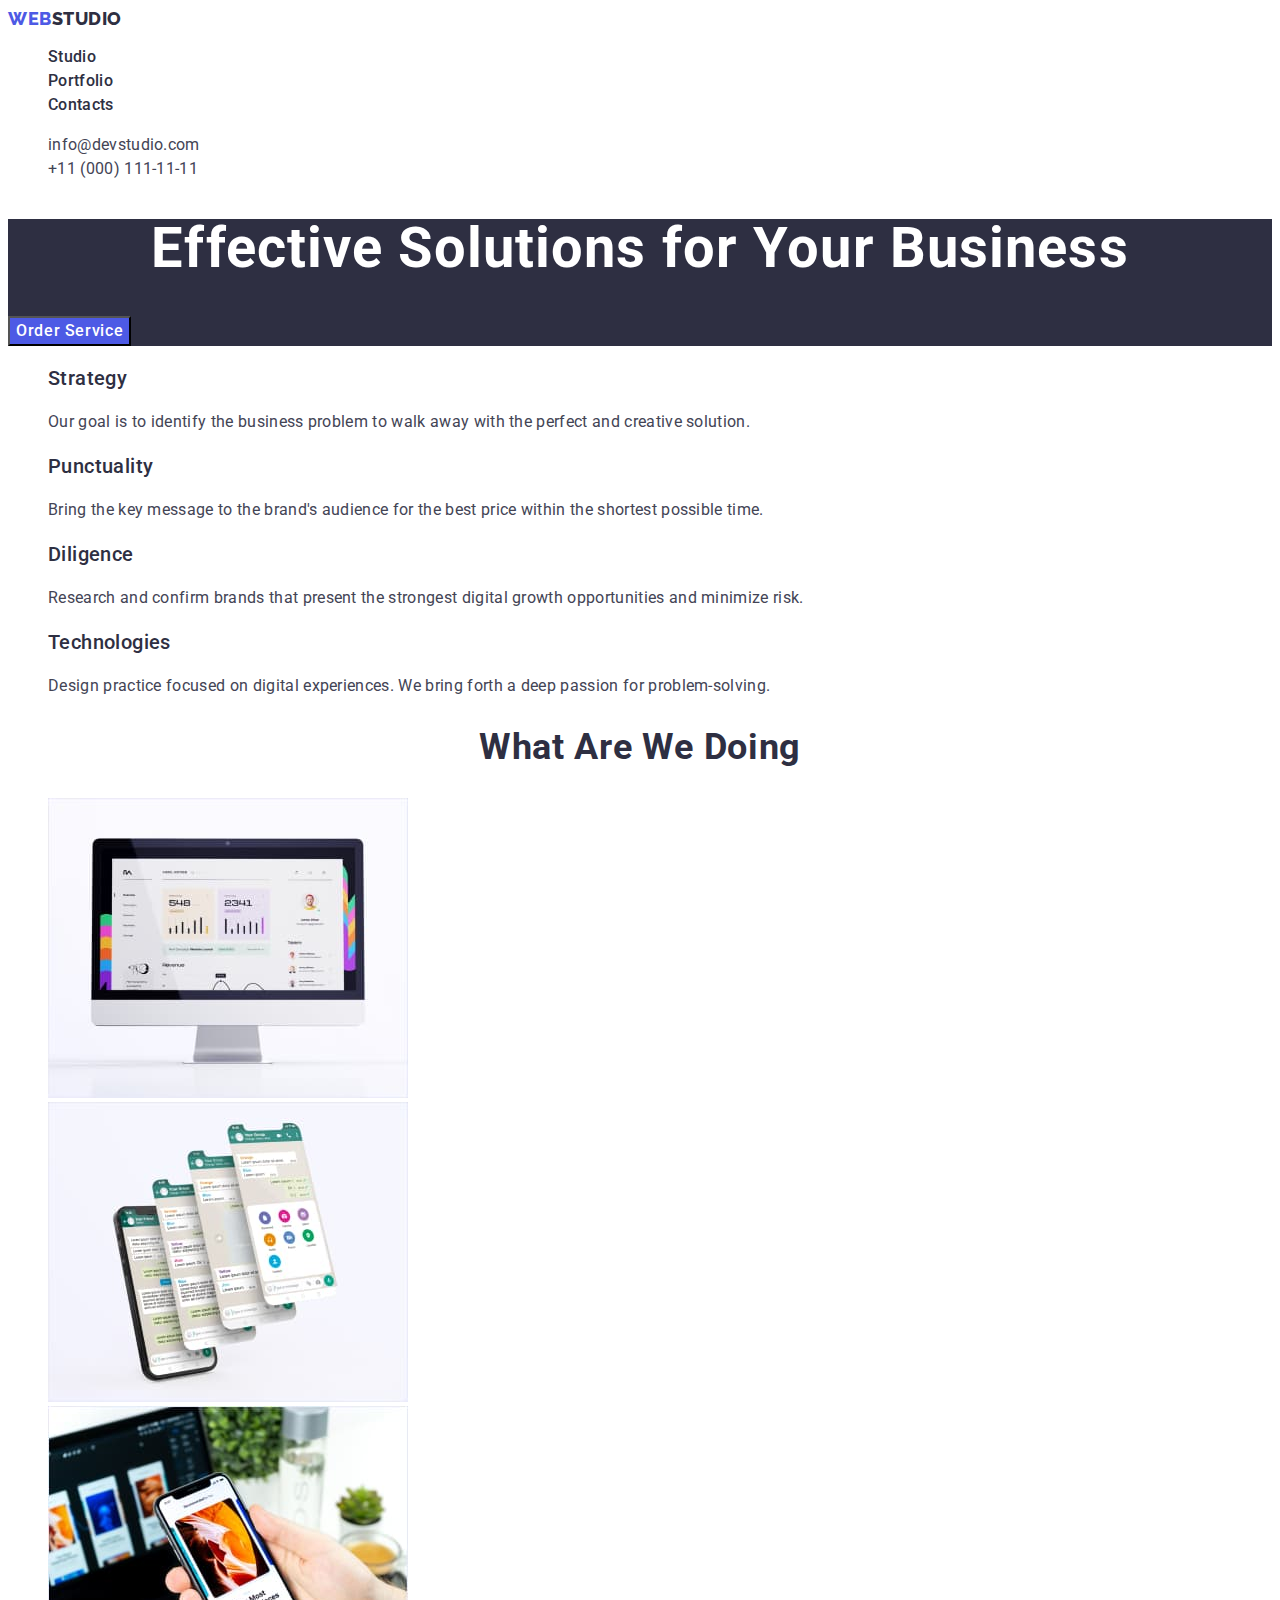
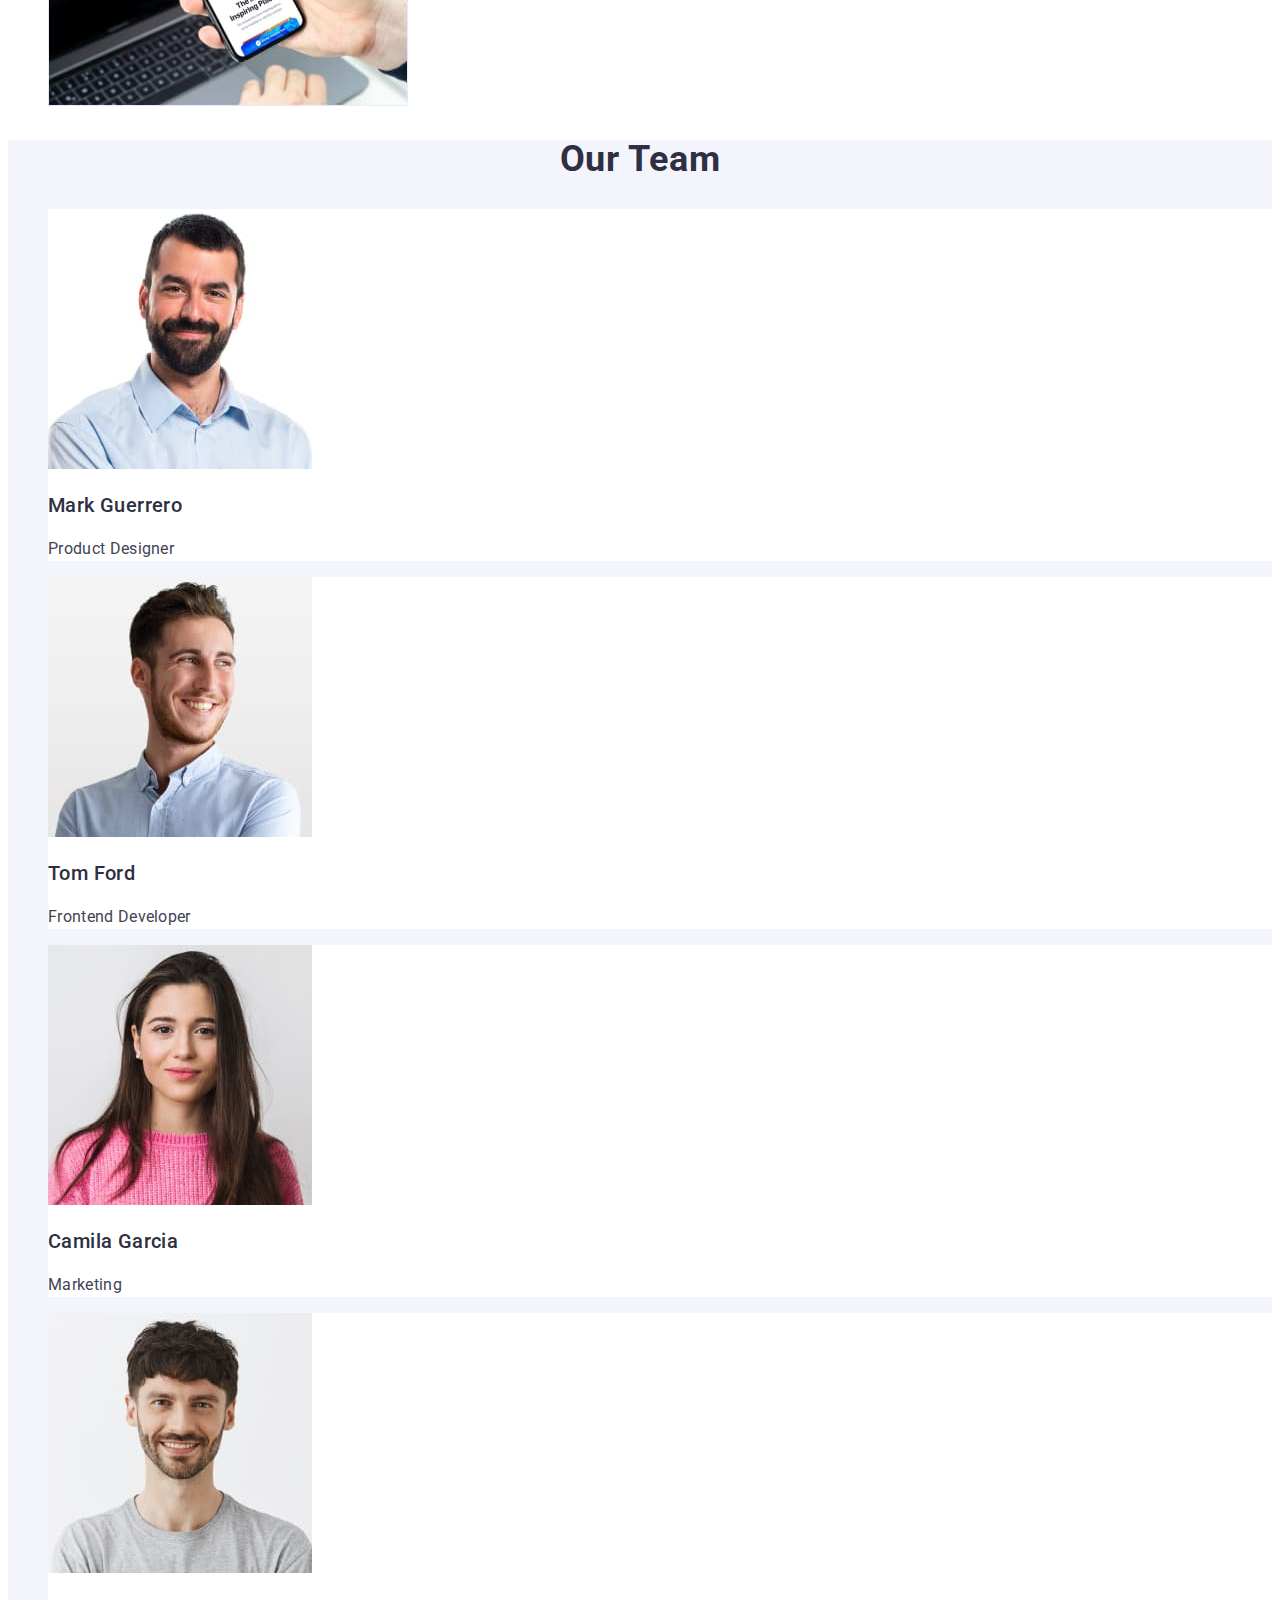
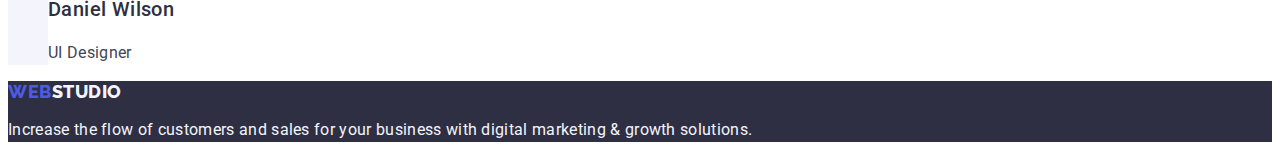
<file: index.html>
<!DOCTYPE html>
<html lang="en">
  <head>
    <meta charset="UTF-8" />
    <meta http-equiv="X-UA-Compatible" content="IE=edge" />
    <meta name="viewport" content="width=device-width, initial-scale=1.0" />
    <link rel="preconnect" href="https://fonts.googleapis.com" />
    <link rel="preconnect" href="https://fonts.gstatic.com" crossorigin />
    <link
      href="https://fonts.googleapis.com/css2?family=Raleway:wght@800&family=Roboto:wght@400;500;700&display=swap"
      rel="stylesheet"
    />
    <title>Web Studio</title>
    <link rel="stylesheet" href="./css/styles.css" />
  </head>
  <body>
    <header class="header">
      <nav class="header-nav">
        <a href="./index.html" class="header-logo link"
          >Web<span class="header-logo-dark">Studio</span></a
        >
        <ul class="header-menu list">
          <li class="header-menu-item">
            <a class="header-menu-link link" href="./index.html">Studio</a>
          </li>
          <li class="header-menu-item">
            <a href="./portfolio.html" class="header-menu-link link"
              >Portfolio</a
            >
          </li>
          <li class="header-menu-item">
            <a href="" class="header-menu-link link">Contacts</a>
          </li>
        </ul>
      </nav>
      <address class="address">
        <ul class="address-list list">
          <li class="address-list-item">
            <a href="mailto:info@devstudio.com" class="address-list-link link"
              >info@devstudio.com</a
            >
          </li>
          <li class="address-list-item">
            <a href="tel:+110001111111" class="address-list-link link"
              >+11 (000) 111-11-11</a
            >
          </li>
        </ul>
      </address>
    </header>

    <main>
      <section class="hero">
        <h1 class="hero-title">Effective Solutions for Your Business</h1>
        <button class="hero-button button-active" type="button">
          Order Service
        </button>
      </section>
      <section class="points">
        <h2 hidden>main points</h2>

        <ul class="list">
          <li class="points-list-item">
            <h3 class="points-list-item-title">Strategy</h3>
            <p class="points-list-item-paragraph">
              Our goal is to identify the business problem to walk away with the
              perfect and creative solution.
            </p>
          </li>
          <li class="points-list-item">
            <h3 class="points-list-item-title">Punctuality</h3>
            <p class="points-list-item-paragraph">
              Bring the key message to the brand's audience for the best price
              within the shortest possible time.
            </p>
          </li>
          <li class="points-list-item">
            <h3 class="points-list-item-title">Diligence</h3>
            <p class="points-list-item-paragraph">
              Research and confirm brands that present the strongest digital
              growth opportunities and minimize risk.
            </p>
          </li>
          <li class="points-list-item">
            <h3 class="points-list-item-title">Technologies</h3>
            <p class="points-list-item-paragraph">
              Design practice focused on digital experiences. We bring forth a
              deep passion for problem-solving.
            </p>
          </li>
        </ul>
      </section>
      <section class="doing">
        <h2 class="doing-title">What are we doing</h2>
        <ul class="doing-list list">
          <li class="doing-list-item">
            <img
              src="./images/img1.jpg"
              alt="monitor"
              width="360"
              height="300"
            />
          </li>
          <li class="doing-list-item">
            <img
              src="./images/img2.jpg"
              alt="mobile phone with alot of windows"
              width="360"
              height="300"
            />
          </li>
          <li class="doing-list-item">
            <img
              src="./images/img3.jpg"
              alt="mobile phone in front of laptop"
              width="360"
              height="300"
            />
          </li>
        </ul>
      </section>
      <section class="team">
        <h2 class="team-title">Our Team</h2>
        <ul class="team-list list">
          <li class="team-list-item">
            <img
              src="./images/team-card1.jpg"
              alt="Mark Guerrero photo"
              width="264"
              height="260"
            />
            <h3 class="team-subtitle">Mark Guerrero</h3>
            <p class="team-paragraph">Product Designer</p>
          </li>
          <li class="team-list-item">
            <img
              src="./images/team-card2.jpg"
              alt="Tom Ford photo"
              width="264"
              height="260"
            />
            <h3 class="team-subtitle">Tom Ford</h3>
            <p class="team-paragraph">Frontend Developer</p>
          </li>
          <li class="team-list-item">
            <img
              src="./images/team-card3.jpg"
              alt="Camila Garcia photo"
              width="264"
              height="260"
            />
            <h3 class="team-subtitle">Camila Garcia</h3>
            <p class="team-paragraph">Marketing</p>
          </li>
          <li class="team-list-item">
            <img
              src="./images/team-card4.jpg"
              alt="Daniel Wilson photo"
              width="264"
              height="260"
            />
            <h3 class="team-subtitle">Daniel Wilson</h3>
            <p class="team-paragraph">UI Designer</p>
          </li>
        </ul>
      </section>
    </main>

    <footer class="footer">
      <a class="header-logo link" href="./index.html"
        >Web<span class="footer-logo-white">Studio</span></a
      >
      <p class="footer-paragraph">
        Increase the flow of customers and sales for your business with digital
        marketing & growth solutions.
      </p>
    </footer>
  </body>
</html>
</file>
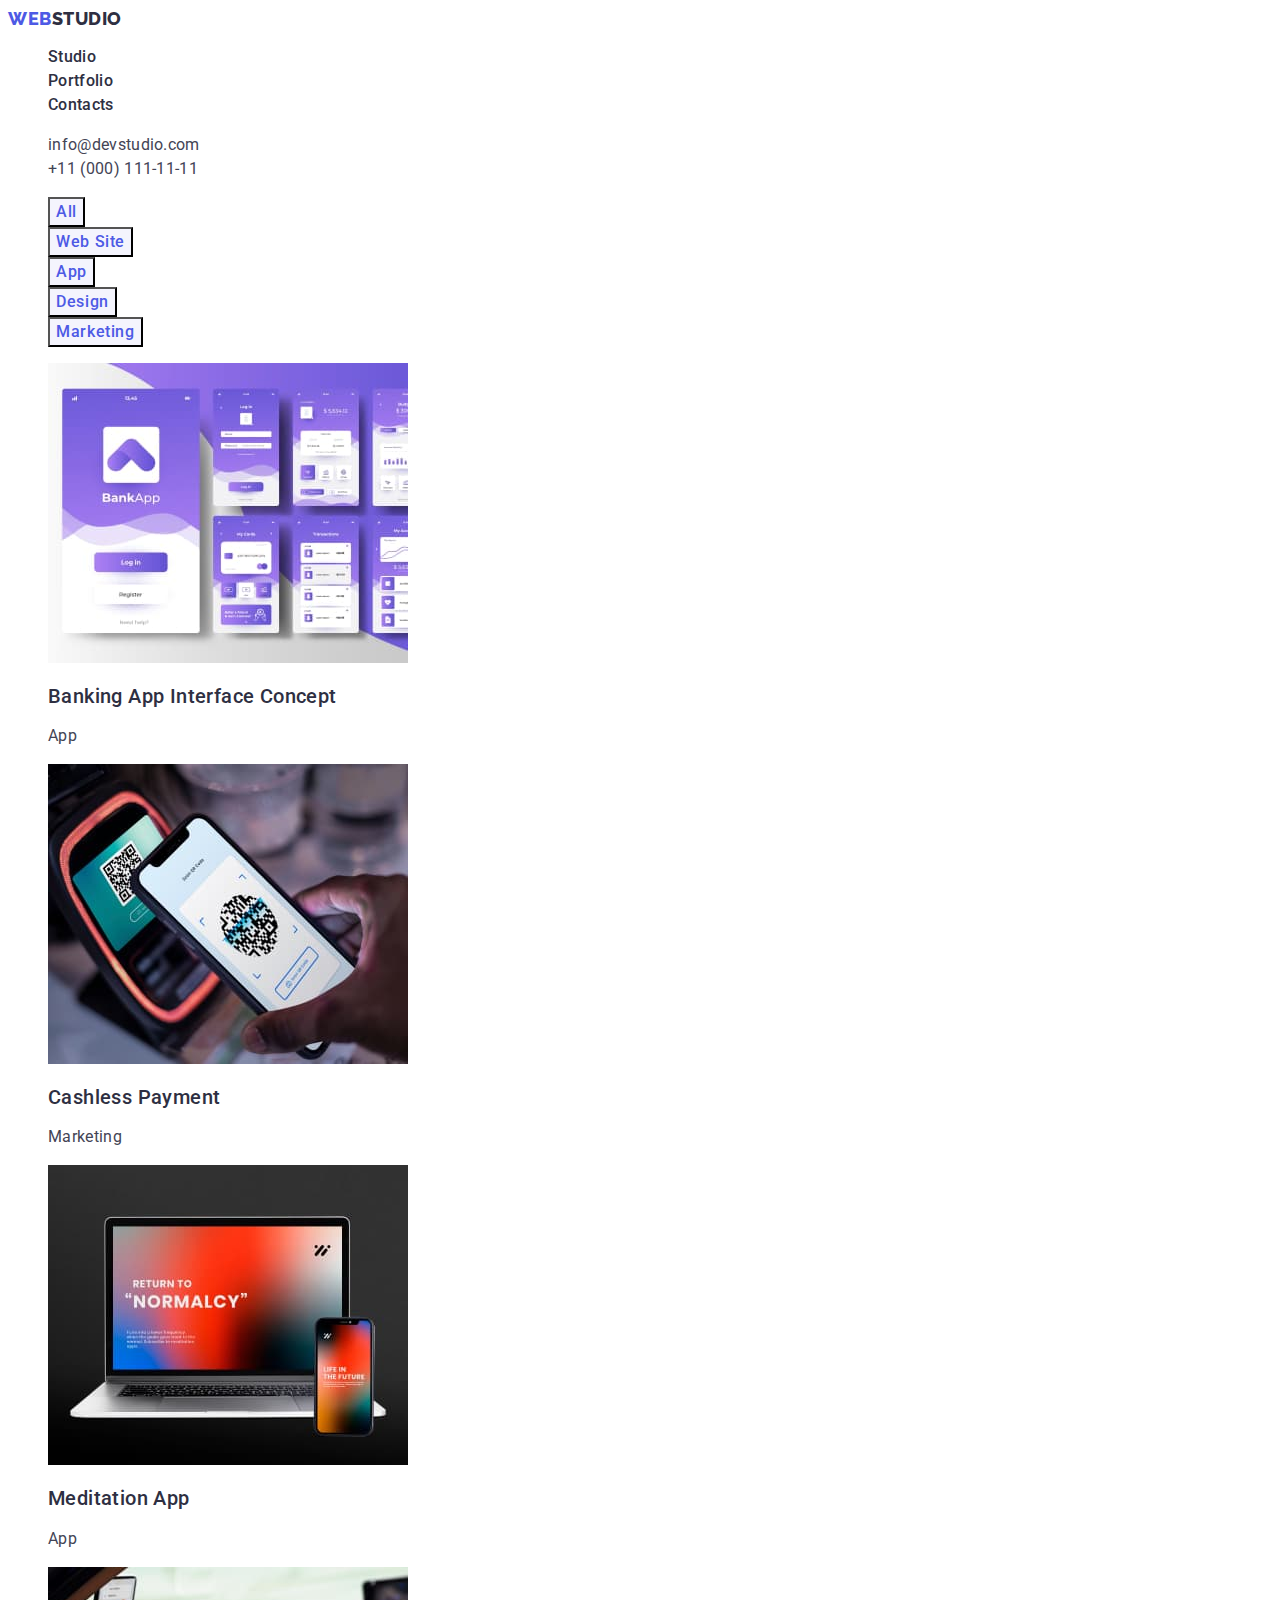
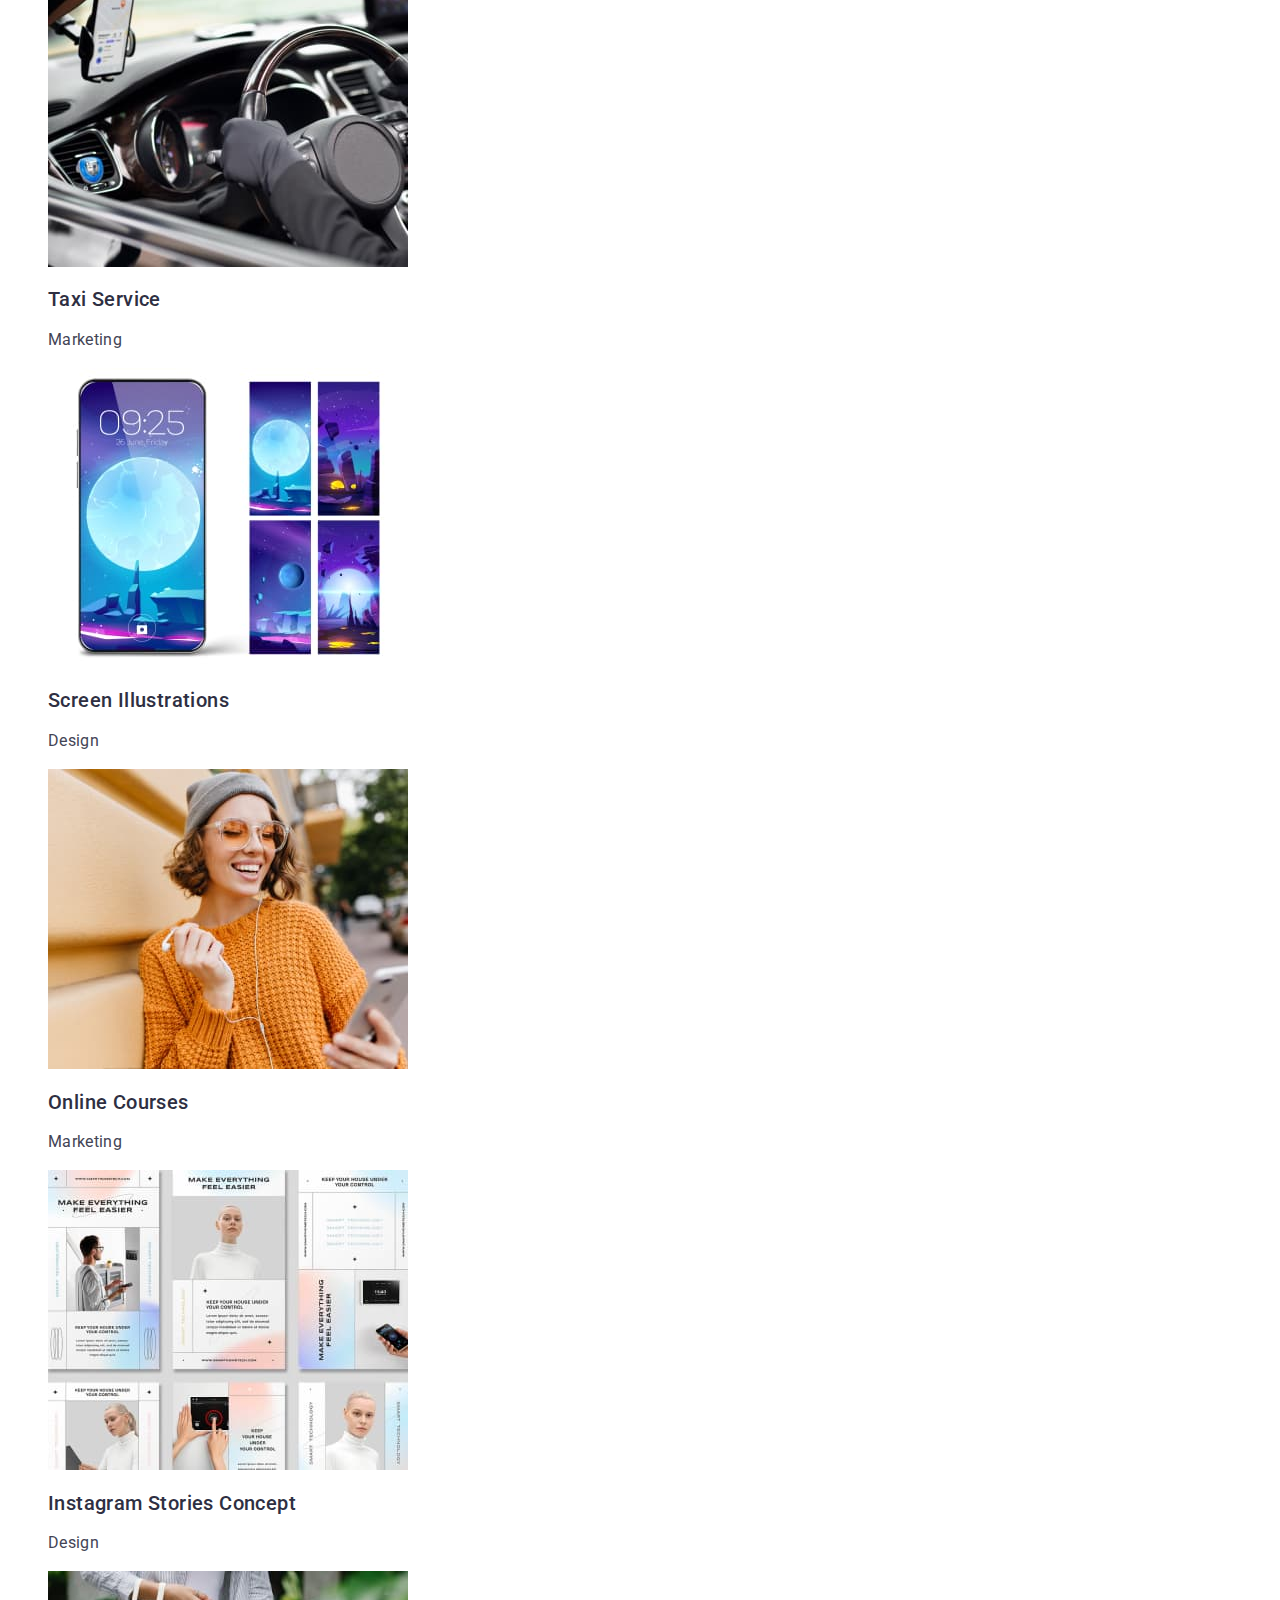
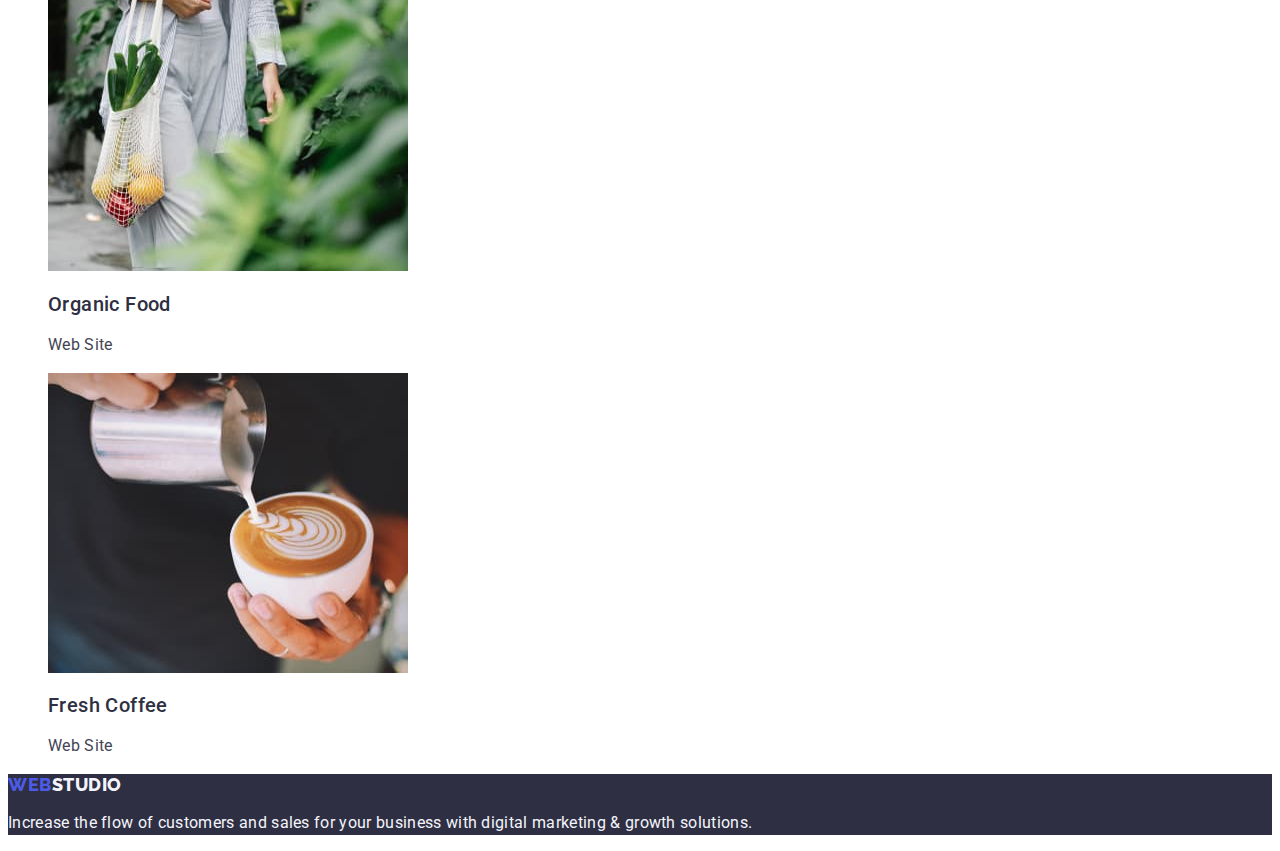
<file: portfolio.html>
<!DOCTYPE html>
<html lang="en">
  <head>
    <meta charset="UTF-8" />
    <meta http-equiv="X-UA-Compatible" content="IE=edge" />
    <meta name="viewport" content="width=device-width, initial-scale=1.0" />
    <link rel="preconnect" href="https://fonts.googleapis.com" />
    <link rel="preconnect" href="https://fonts.gstatic.com" crossorigin />
    <link
      href="https://fonts.googleapis.com/css2?family=Raleway:wght@800&family=Roboto:wght@400;500;700&display=swap"
      rel="stylesheet"
    />
    <title>Web Studio</title>
    <link rel="stylesheet" href="./css/styles.css" />
  </head>
  <body>
    <header class="header">
      <nav class="header-nav">
        <a href="./index.html" class="header-logo link"
          >Web<span class="header-logo-dark">Studio</span></a
        >
        <ul class="header-menu list">
          <li class="header-menu-item">
            <a class="header-menu-link link" href="./index.html">Studio</a>
          </li>
          <li class="header-menu-item">
            <a href="./portfolio.html" class="header-menu-link link"
              >Portfolio</a
            >
          </li>
          <li class="header-menu-item">
            <a href="" class="header-menu-link link">Contacts</a>
          </li>
        </ul>
      </nav>
      <address class="address">
        <ul class="address-list list">
          <li class="address-list-item">
            <a href="mailto:info@devstudio.com" class="address-list-link link"
              >info@devstudio.com</a
            >
          </li>
          <li class="address-list-item">
            <a href="tel:+110001111111" class="address-list-link link"
              >+11 (000) 111-11-11</a
            >
          </li>
        </ul>
      </address>
    </header>

    <main>
      <section>
        <h1 hidden>Portfolio</h1>
        <!-- button list -->
        <ul class="button-list list">
          <li>
            <button type="button" class="button-list-item button-active">
              All
            </button>
          </li>
          <li>
            <button type="button" class="button-list-item button-active">
              Web Site
            </button>
          </li>
          <li>
            <button type="button" class="button-list-item button-active">
              App
            </button>
          </li>
          <li>
            <button type="button" class="button-list-item button-active">
              Design
            </button>
          </li>
          <li>
            <button type="button" class="button-list-item button-active">
              Marketing
            </button>
          </li>
        </ul>

        <!-- portfolio list -->

        <ul class="portfolio-list list">
          <li class="portfolio-link">
            <a class="link" href="">
              <img
                src="./images/img-portfolio1.jpg"
                alt="Banking App Interface"
                width="360"
                height="300"
              />

              <h2 class="portfolio-link-title">
                Banking App Interface Concept
              </h2>
              <p class="portfolio-link-paragraph">App</p>
            </a>
          </li>
          <li class="portfolio-link">
            <a class="link" href="">
              <img
                src="./images/img-portfolio2.jpg"
                alt="Cashless Payment"
                width="360"
                height="300"
              />

              <h2 class="portfolio-link-title">Cashless Payment</h2>
              <p class="portfolio-link-paragraph">Marketing</p>
            </a>
          </li>
          <li class="portfolio-link">
            <a class="link" href="">
              <img
                src="./images/img-portfolio3.jpg"
                alt="Meditation App"
                width="360"
                height="300"
              />

              <h2 class="portfolio-link-title">Meditation App</h2>
              <p class="portfolio-link-paragraph">App</p>
            </a>
          </li>

          <li class="portfolio-link">
            <a class="link" href="">
              <img
                src="./images/img-portfolio4.jpg"
                alt="Taxi Service"
                width="360"
                height="300"
              />

              <h2 class="portfolio-link-title">Taxi Service</h2>
              <p class="portfolio-link-paragraph">Marketing</p>
            </a>
          </li>
          <li class="portfolio-link">
            <a class="link" href="">
              <img
                src="./images/img-portfolio5.jpg"
                alt="Screen Illustrations"
                width="360"
                height="300"
              />
              <h2 class="portfolio-link-title">Screen Illustrations</h2>
              <p class="portfolio-link-paragraph">Design</p>
            </a>
          </li>
          <li class="portfolio-link">
            <a class="link" href="">
              <img
                src="./images/img-portfolio6.jpg"
                alt="Online Courses"
                width="360"
                height="300"
              />
              <h2 class="portfolio-link-title">Online Courses</h2>
              <p class="portfolio-link-paragraph">Marketing</p>
            </a>
          </li>

          <li class="portfolio-link">
            <a class="link" href="">
              <img
                src="./images/img-portfolio7.jpg"
                alt="Instagram Stories
              Concept"
                width="360"
                height="300"
              />

              <h2 class="portfolio-link-title">Instagram Stories Concept</h2>
              <p class="portfolio-link-paragraph">Design</p>
            </a>
          </li>
          <li class="portfolio-link">
            <a class="link" href="">
              <img
                src="./images/img-portfolio8.jpg"
                alt="Organic Food"
                width="360"
                height="300"
              />

              <h2 class="portfolio-link-title">Organic Food</h2>
              <p class="portfolio-link-paragraph">Web Site</p>
            </a>
          </li>
          <li class="portfolio-link">
            <a class="link" href="">
              <img
                src="./images/img-portfolio9.jpg"
                alt="Fresh Coffee"
                width="360"
                height="300"
              />

              <h2 class="portfolio-link-title">Fresh Coffee</h2>
              <p class="portfolio-link-paragraph">Web Site</p>
            </a>
          </li>
        </ul>
      </section>
    </main>

    <footer class="footer">
      <a class="header-logo link" href="./index.html"
        >Web<span class="footer-logo-white">Studio</span></a
      >
      <p class="footer-paragraph">
        Increase the flow of customers and sales for your business with digital
        marketing & growth solutions.
      </p>
    </footer>
  </body>
</html>
</file>
<file: css/styles.css>
:root {
  --iris: #4d5ae5;
  --ocean: #404bbf;
  --navy-blue: #2e2f42;
  --green: #31d0aa;
  --slate: #434455;
  --lite-slate: #8e8f99;
  --corn-flower: #e7e9fc;
  --cloud: #f4f4fd;
  --white: #ffffff;
  --dairy: #fcfcfc;
}
body {
  font-family: "Roboto", sans-serif;
  color: var(--slate);
  background-color: var(--white);
}

/* header------------ */
.link {
  text-decoration: none;
}
.link:is(:hover, :focus) {
  color: var(--ocean);
}
.list {
  list-style-type: none;
}

.header-logo {
  font-family: "Raleway", sans-serif;
  font-weight: 800;
  font-size: 18px;
  line-height: 1.17;
  letter-spacing: 0.03em;
  text-transform: uppercase;
  color: var(--iris);
}
.header-logo-dark {
  color: var(--navy-blue);
}

.header-menu-link {
  font-weight: 500;
  font-size: 16px;
  line-height: 1.5;
  letter-spacing: 0.02em;
  color: var(--navy-blue);
}
.address {
  font-style: normal;
}
.address-list-link {
  font-size: 16px;
  line-height: 1.5;
  letter-spacing: 0.02em;
  color: var(--slate);
}

/* --------main--------------- */

/** hero---- */
.hero {
  background-color: var(--navy-blue);
}
.hero-title {
  font-size: 56px;
  line-height: 1.07;
  letter-spacing: 0.02em;
  color: var(--white);
  text-align: center;
}
.hero-button {
  font-family: "Roboto", sans-serif;
  font-weight: 500;
  font-size: 16px;
  line-height: 1.5;
  letter-spacing: 0.04em;
  color: var(--white);
  background: var(--iris);
}
.button-active:is(:hover, :focus) {
  background: var(--ocean);
  color: var(--white);
}
.button-active {
  cursor: pointer;
}
/** points---- */
.points-list-item-title {
  font-weight: 500;
  font-size: 20px;
  line-height: 1.2;
  letter-spacing: 0.02em;
  color: var(--navy-blue);
}
.points-list-item-paragraph {
  font-size: 16px;
  line-height: 1.5;
  letter-spacing: 0.02em;
}
/** doing---- */
.doing-title {
  font-size: 36px;
  line-height: 1.11;
  letter-spacing: 0.02em;
  text-transform: capitalize;
  color: var(--navy-blue);
  text-align: center;
}
/** our team---- */
.team {
  background-color: var(--cloud);
}
.team-title {
  font-size: 36px;
  line-height: 1.11;
  letter-spacing: 0.02em;
  text-transform: capitalize;
  color: var(--navy-blue);
  text-align: center;
}
.team-list-item {
  background-color: var(--white);
}
.team-subtitle {
  font-weight: 500;
  font-size: 20px;
  line-height: 1.2;
  letter-spacing: 0.02em;
  color: var(--navy-blue);
}
.team-paragraph {
  font-size: 16px;
  line-height: 1.5;
  letter-spacing: 0.02em;
}
/* main portfolio---------------- */

/** button list--- */

.button-list-item {
  font-family: "Roboto", sans-serif;
  font-weight: 500;
  font-size: 16px;
  line-height: 1.5;
  letter-spacing: 0.04em;
  color: var(--iris);
  background: var(--cloud);
}
/* portfolio list----- */
.portfolio-link-title {
  font-weight: 500;
  font-size: 20px;
  line-height: 1.2;
  letter-spacing: 0.02em;
  color: var(--navy-blue);
}
.portfolio-link-paragraph {
  font-size: 16px;
  line-height: 1.5;
  letter-spacing: 0.02em;
  color: var(--slate);
}
/* footer--------------------- */
.footer {
  background-color: var(--navy-blue);
}
.footer-logo-white {
  color: var(--cloud);
}
.footer-paragraph {
  font-size: 16px;
  line-height: 1.5;
  letter-spacing: 0.02em;
  color: var(--cloud);
}
</file>
